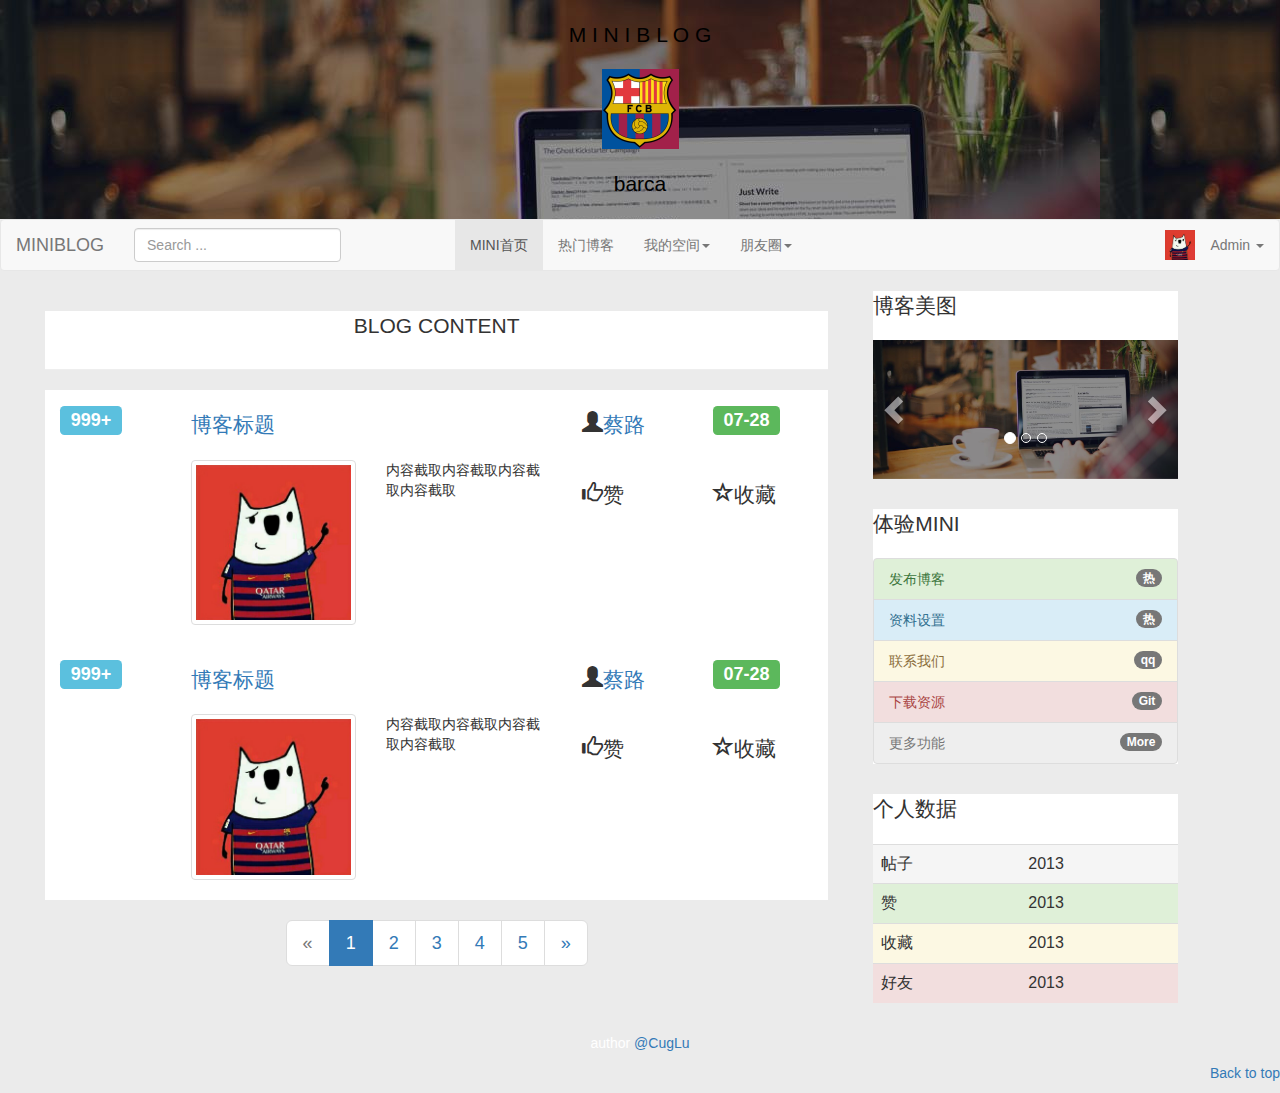
<file: WebRoot/index.html>
<!--
<%@ page language="java" import="java.util.*" pageEncoding="UTF-8"%>
<%
String path = request.getContextPath();
String basePath = request.getScheme()+"://"+request.getServerName()+":"+request.getServerPort()+path+"/";
%>
-->
<!DOCTYPE HTML PUBLIC "-//W3C//DTD HTML 4.01 Transitional//EN">
<html>
  <head>
    <!--
    <base href="<%=basePath%>">
    -->

    <meta charset="UTF-8">
    <link rel="icon" href="assets/img/favicon.ico">
    <title>miniblog-index</title>
  	<meta http-equiv="pragma" content="no-cache">
  	<meta http-equiv="cache-control" content="no-cache">
  	<meta http-equiv="expires" content="0">    
  	<meta http-equiv="keywords" content="keyword1,keyword2,keyword3">
  	<meta http-equiv="description" content="This is my page">
  	<!--
  	<link rel="stylesheet" type="text/css" href="styles.css">
  	-->
  	<meta http-equiv="X-UA-Compatible" content="IE=edge">
    <meta name="viewport" content="width=device-width, initial-scale=1">
    <link rel="stylesheet" href="assets/libs/bootstrap/css/bootstrap.min.css">
  	<link rel="stylesheet" href="assets/css/index.css">

  </head>
  
  <body>
    <div class="col-xs-12 header">
      <h3 class="lead">M I N I B L O G</h3>
      <a class="branding" href="https://github.com/CugLu"><img src="assets/img/basa.png" alt="miniblog"></a>
      <h3 class="lead">barca</h3>
    </div>

    <div class="col-xs-12 main-navigation">
      <nav class="navbar navbar-default" role="navigation"> 
        <div class="container-fluid"> 
          <div class="navbar-header"> 
            <button type="button" class="navbar-toggle" data-toggle="collapse" 
                  data-target="#example-navbar-collapse"> 
              <span class="sr-only">切换导航</span> 
              <span class="icon-bar"></span> 
              <span class="icon-bar"></span> 
              <span class="icon-bar"></span> 
            </button> 
            <a class="navbar-brand" href="#">MINIBLOG</a> 
          </div>

          <div> 
            <form class="navbar-form navbar-left" role="search"> 
              <div class="form-group"> 
                <input type="text" class="form-control" placeholder="Search ..."> 
              </div> 
              <!--<button type="submit" class="btn btn-default">提交</button> -->
            </form> 
          </div> 

          <div class="nav navbar-nav navbar-right"> 
            <li class="dropdown icon">
              <img src="assets/img/icon.png"/>
              <a href="#" class="dropdown-toggle" data-toggle="dropdown"> 
                  Admin
                  <b class="caret"></b> 
              </a> 
              <ul class="dropdown-menu"> 
				        <li><a href="#">个人资料</a></li>
				        <li><a href="#">我的空间</a></li>
                <li class="divider"></li> 
                <li><a href="#">登录</a></li>
				        <li><a href="#">注册</a></li> 
				        <li><a href="#">注销</a></li> 				
              </ul> 
            </li>
          </div> 

          <div class="collapse navbar-collapse" id="example-navbar-collapse"> 
            <ul class="nav navbar-nav"> 
              <li class="active"><a href="#">MINI首页</a></li> 
              <li><a href="#">热门博客</a></li> 
              <li class="dropdown"> 
                 <a href="#" class="dropdown-toggle" data-toggle="dropdown">我的空间<b class="caret"></b> 
                 </a> 
                <ul class="dropdown-menu"> 
                  <li><a href="#">我的帖子</a></li> 
                  <li class="divider"></li> 
                  <li><a href="#">我的收藏</a></li> 
                </ul> 
              </li> 
              <li class="dropdown"> 
                 <a href="#" class="dropdown-toggle" data-toggle="dropdown">朋友圈<b class="caret"></b> 
                 </a> 
      					<ul class="dropdown-menu"> 
      						<li><a href="#">我的好友</a></li> 
      						<li class="divider"></li> 
      						<li><a href="#">好友动态</a></li> 
      					</ul> 
              </li> 
            </ul> 
          </div> 

        </div> 
      </nav>
    </div>
	
	<div class="container-fluid">
	<div class="row-fluid">
		<div class="col-xs-12">
			<div class="row-fluid">
				<div class="col-xs-8 left">

					<div class="page-header">
						<h1 class="lead">BLOG CONTENT</h1>
					</div>

					<div class="content col-xs-12">
            <div class="row">
                <div class="col-xs-2"><h3><span class="label label-info">999+</span></h3></div>
                <div class="col-xs-6"><a href=""><h1 class="lead">博客标题</h1></a></div>
                <div class="col-xs-2"><h3 class="lead"><span class="glyphicon glyphicon-user"><a>蔡路</a></span></h3></div>
                <div class="col-xs-2"><h3><span class="label label-success">07-28</span></h3></div>
            </div>
            <div class="row">
                <div class="col-xs-2"></div>
                
                <div class="col-xs-3">
                  <a href="#" class="thumbnail">
                    <img src="assets/img/icon.png">
                  </a>
                </div>
                <div class="col-xs-3"><p>内容截取内容截取内容截取内容截取</p></div>
                <div class="col-xs-2"><h3 class="lead"><span class="glyphicon glyphicon-thumbs-up"></span>赞</h3></div>
                <div class="col-xs-2"><h3 class="lead"><span class="glyphicon glyphicon-star-empty"></span>收藏</h3></div>
            </div>
					</div>

          <div class="content col-xs-12">
            <div class="row">
                <div class="col-xs-2"><h3><span class="label label-info">999+</span></h3></div>
                <div class="col-xs-6"><a href=""><h1 class="lead">博客标题</h1></a></div>
                <div class="col-xs-2"><h3 class="lead"><span class="glyphicon glyphicon-user"><a>蔡路</a></span></h3></div>
                <div class="col-xs-2"><h3><span class="label label-success">07-28</span></h3></div>
            </div>
            <div class="row">
                <div class="col-xs-2"></div>
                
                <div class="col-xs-3">
                  <a href="#" class="thumbnail">
                    <img src="assets/img/icon.png">
                  </a>
                </div>
                <div class="col-xs-3"><p>内容截取内容截取内容截取内容截取</p></div>
                <div class="col-xs-2"><h3 class="lead"><span class="glyphicon glyphicon-thumbs-up"></span>赞</h3></div>
                <div class="col-xs-2"><h3 class="lead"><span class="glyphicon glyphicon-star-empty"></span>收藏</h3></div>
            </div>
          </div>

					<div class="page">
						<nav>
						  <ul class="pagination pagination-lg">
							<li class="disabled"><a href="#">&laquo;</a></li>
							<li class="active"><a href="#">1 <span class="sr-only">(current)</span></a></li>
							<li><a href="#">2</a></li>
							<li><a href="#">3</a></li>
							<li><a href="#">4</a></li>
							<li><a href="#">5</a></li>
							<li><a href="#">&raquo;</a>
						  </ul>
						</nav>
					</div>
					
				</div>
				<div class="col-xs-3">
					<div class="row right-1">
					<p class="lead">博客美图</p>
						<div id="carousel-example-generic" class="carousel slide" data-ride="carousel">
							<ol class="carousel-indicators">
							  <li data-target="#carousel-example-generic" data-slide-to="0" class="active"></li>
							  <li data-target="#carousel-example-generic" data-slide-to="1"></li>
							  <li data-target="#carousel-example-generic" data-slide-to="2"></li>
							</ol>
							<div class="carousel-inner" role="listbox">
							  <div class="item active">
								<img src="assets/img/lun.jpg" alt="First slide">
								
							  </div>
							  <div class="item">
								<img src="assets/img/lun.jpg" alt="Second slide">
								
							  </div>
							  <div class="item">
								<img src="assets/img/lun.jpg" alt="Third slide">
								
							  </div>
							</div>
							<a class="left carousel-control" href="#carousel-example-generic" role="button" data-slide="prev">
							  <span class="glyphicon glyphicon-chevron-left"></span>
							  <span class="sr-only">Previous</span>
							</a>
							<a class="right carousel-control" href="#carousel-example-generic" role="button" data-slide="next">
							  <span class="glyphicon glyphicon-chevron-right"></span>
							  <span class="sr-only">Next</span>
							</a>
						</div>
					</div>
					<div class="row right-2">
						<p class="lead">体验MINI</p>
						<div class="list-group">
						  <a href="#" class="list-group-item list-group-item-success">发布博客<span class="badge">热</span></a>
						  <a href="#" class="list-group-item list-group-item-info">资料设置<span class="badge">热</span></a>
						  <a href="#" class="list-group-item list-group-item-warning">联系我们<span class="badge">qq</span></a>
						  <a href="#" class="list-group-item list-group-item-danger">下载资源<span class="badge">Git</span></a>
						  <a href="#" class="list-group-item disabled">更多功能<span class="badge">More</span></a>
						</div>
					</div>
					<div class="row right-3 table-responsive">
						<p class="lead">个人数据</p>
						<table class="table"> 
							<tbody> 
								<tr class="active"> 
									<td>帖子</td> 
									<td>2013</td> 
								</tr>	
								<tr class="success"> 
									<td>赞</td> 
									<td>2013</td> 
								</tr>	
								<tr class="warning"> 
									<td>收藏</td> 
									<td>2013</td> 
								</tr>	
								<tr class="danger"> 
									<td>好友</td> 
									<td>2013</td> 
								</tr>
							</tbody> 
						</table>
					</div>
				</div>
			</div>
		</div>
	</div>
	</div>
	<div class="foot">
		<div>
			<p>author <a href="https://github.com/CugLu">@CugLu</a></p>
			<p class="pull-right"><a href="#">Back to top</a></p>
		</div>
	</div>
	
    <script src="assets/libs/jquery/dist/jquery.min.js"></script>
  	<script src="assets/libs/bootstrap/js/bootstrap.min.js"></script>
  </body>
</html>
</file>
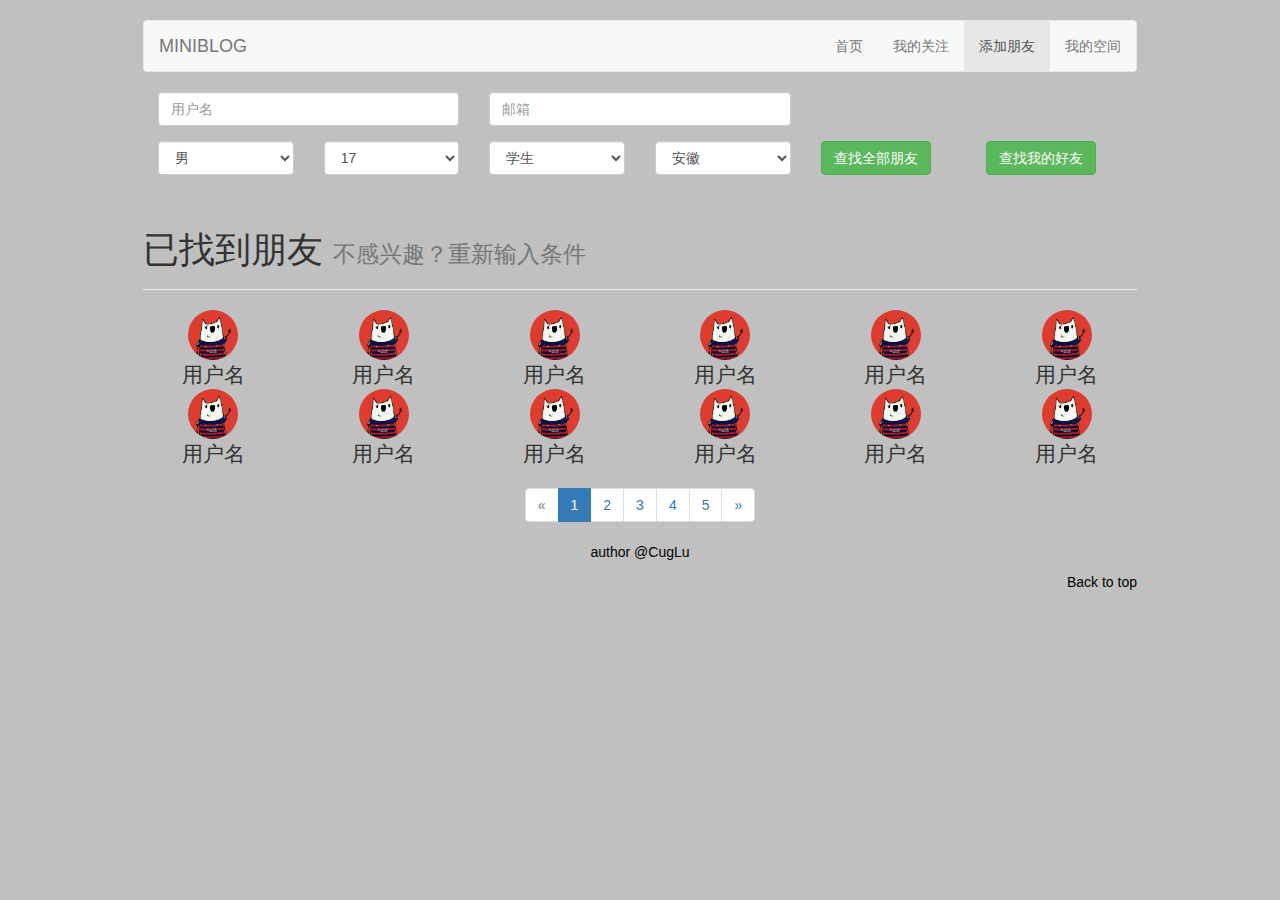
<file: WebRoot/find.html>
<!--
<%@ page language="java" import="java.util.*" pageEncoding="UTF-8"%>
<%
String path = request.getContextPath();
String basePath = request.getScheme()+"://"+request.getServerName()+":"+request.getServerPort()+path+"/";
%>
-->
<!DOCTYPE HTML PUBLIC "-//W3C//DTD HTML 4.01 Transitional//EN">
<html>
  <head>
    <!--
    <base href="<%=basePath%>">
    -->

    <meta charset="UTF-8">
    <link rel="icon" href="assets/img/favicon.ico">
    <title>miniblog-find</title>
  	<meta http-equiv="pragma" content="no-cache">
  	<meta http-equiv="cache-control" content="no-cache">
  	<meta http-equiv="expires" content="0">    
  	<meta http-equiv="keywords" content="keyword1,keyword2,keyword3">
  	<meta http-equiv="description" content="This is my page">
  	<!--
  	<link rel="stylesheet" type="text/css" href="styles.css">
  	-->
  	<meta http-equiv="X-UA-Compatible" content="IE=edge">
    <meta name="viewport" content="width=device-width, initial-scale=1">
    <link rel="stylesheet" href="assets/libs/bootstrap/css/bootstrap.min.css">
  	<link rel="stylesheet" href="assets/css/find.css">

  </head>
  
  <body>

    <div class="container">

      <div class="header">
        <nav class="navbar navbar-default">
            <div class="navbar-header">
              <button type="button" class="navbar-toggle collapsed" data-toggle="collapse" data-target=".navbar-collapse">
                <span class="sr-only">Toggle navigation</span>
                <span class="icon-bar"></span>
                <span class="icon-bar"></span>
                <span class="icon-bar"></span>
              </button>
              <a class="navbar-brand" href="#">MINIBLOG</a>
            </div>
            <div class="navbar-collapse collapse">
              <ul class="nav navbar-nav navbar-right">
                <li><a href="index.html">首页</a></li>
                <li><a href="friend.html">我的关注</a></li>
                <li class="active"><a href="#">添加朋友</a></li>
                <li><a href="myroom.html">我的空间</a></li>
              </ul>
            </div><!--/.nav-collapse -->
        </nav>
      </div>

      <div class="find">
        <form role="form" class="row">

          <div class="col-xs-12 form-group">
            <div class="col-xs-4">
             <input type="email" class="form-control" id="exampleInputEmail1" placeholder="用户名">
            </div>
            <div class="col-xs-4">
             <input type="password" class="form-control" id="exampleInputPassword1" placeholder="邮箱">
            </div>
          </div>

          <div class="col-xs-12 form-group">
            <div class="col-xs-2">
              <select class="form-control"> 
                  <option>男</option> 
                  <option>女</option> 
              </select> 
            </div>
            <div class="col-xs-2">
              <select class="form-control"> 
                  <option>17</option> 
                  <option>18</option> 
                  <option>19</option>
              </select> 
            </div>
            <div class="col-xs-2">
              <select class="form-control"> 
                  <option>学生</option> 
                  <option>老师</option> 
                  <option>主播</option>
              </select> 
            </div>
            <div class="col-xs-2">
              <select class="form-control"> 
                  <option>安徽</option> 
                  <option>北京</option>  
              </select> 
            </div>
            <div class="col-xs-2">
              <button type="submit" class="btn btn-success">查找全部朋友</button> 
            </div>
            <div class="col-xs-2">
              <button type="submit" class="btn btn-success">查找我的好友</button> 
            </div>
          </div>

        </form>
      </div>

      <div class="content">
        <div class="page-header">
          <h1>已找到朋友 <small>不感兴趣？重新输入条件</small></h1>
        </div>
        <div class="row content_in">
                <div class="col-xs-2">
                  <img class="img-circle" src="assets/img/icon.png"/>
                  <p class="lead">用户名</p>
                </div>
                <div class="col-xs-2">
                  <img class="img-circle" src="assets/img/icon.png"/>
                  <p class="lead">用户名</p>
                </div>
                <div class="col-xs-2">
                  <img class="img-circle" src="assets/img/icon.png"/>
                  <p class="lead">用户名</p>
                </div>
                <div class="col-xs-2">
                  <img class="img-circle" src="assets/img/icon.png"/>
                  <p class="lead">用户名</p>
                </div>
                <div class="col-xs-2">
                  <img class="img-circle" src="assets/img/icon.png"/>
                  <p class="lead">用户名</p>
                </div>
                <div class="col-xs-2">
                  <img class="img-circle" src="assets/img/icon.png"/>
                  <p class="lead">用户名</p>
                </div>
                <div class="col-xs-2">
                  <img class="img-circle" src="assets/img/icon.png"/>
                  <p class="lead">用户名</p>
                </div>
                <div class="col-xs-2">
                  <img class="img-circle" src="assets/img/icon.png"/>
                  <p class="lead">用户名</p>
                </div>
                <div class="col-xs-2">
                  <img class="img-circle" src="assets/img/icon.png"/>
                  <p class="lead">用户名</p>
                </div>
                <div class="col-xs-2">
                  <img class="img-circle" src="assets/img/icon.png"/>
                  <p class="lead">用户名</p>
                </div>
                <div class="col-xs-2">
                  <img class="img-circle" src="assets/img/icon.png"/>
                  <p class="lead">用户名</p>
                </div>
                <div class="col-xs-2">
                  <img class="img-circle" src="assets/img/icon.png"/>
                  <p class="lead">用户名</p>
                </div>
              </div>
      </div>

      <div class="pagediv">
        <div class="page">
              <nav>
                <ul class="pagination pagination">
                <li class="disabled"><a href="#">&laquo;</a></li>
                <li class="active"><a href="#">1 <span class="sr-only">(current)</span></a></li>
                <li><a href="#">2</a></li>
                <li><a href="#">3</a></li>
                <li><a href="#">4</a></li>
                <li><a href="#">5</a></li>
                <li><a href="#">&raquo;</a></li>
                </ul>
              </nav>
        </div>
      </div>

      <div class="foot">
         <div>
            <p>author <a href="https://github.com/CugLu">@CugLu</a></p>
            <p class="pull-right"><a href="#">Back to top</a></p>
        </div>
      </div>

    </div>

    <script src="assets/libs/jquery/dist/jquery.min.js"></script>
  	<script src="assets/libs/bootstrap/js/bootstrap.min.js"></script>
  </body>
</html>
</file>
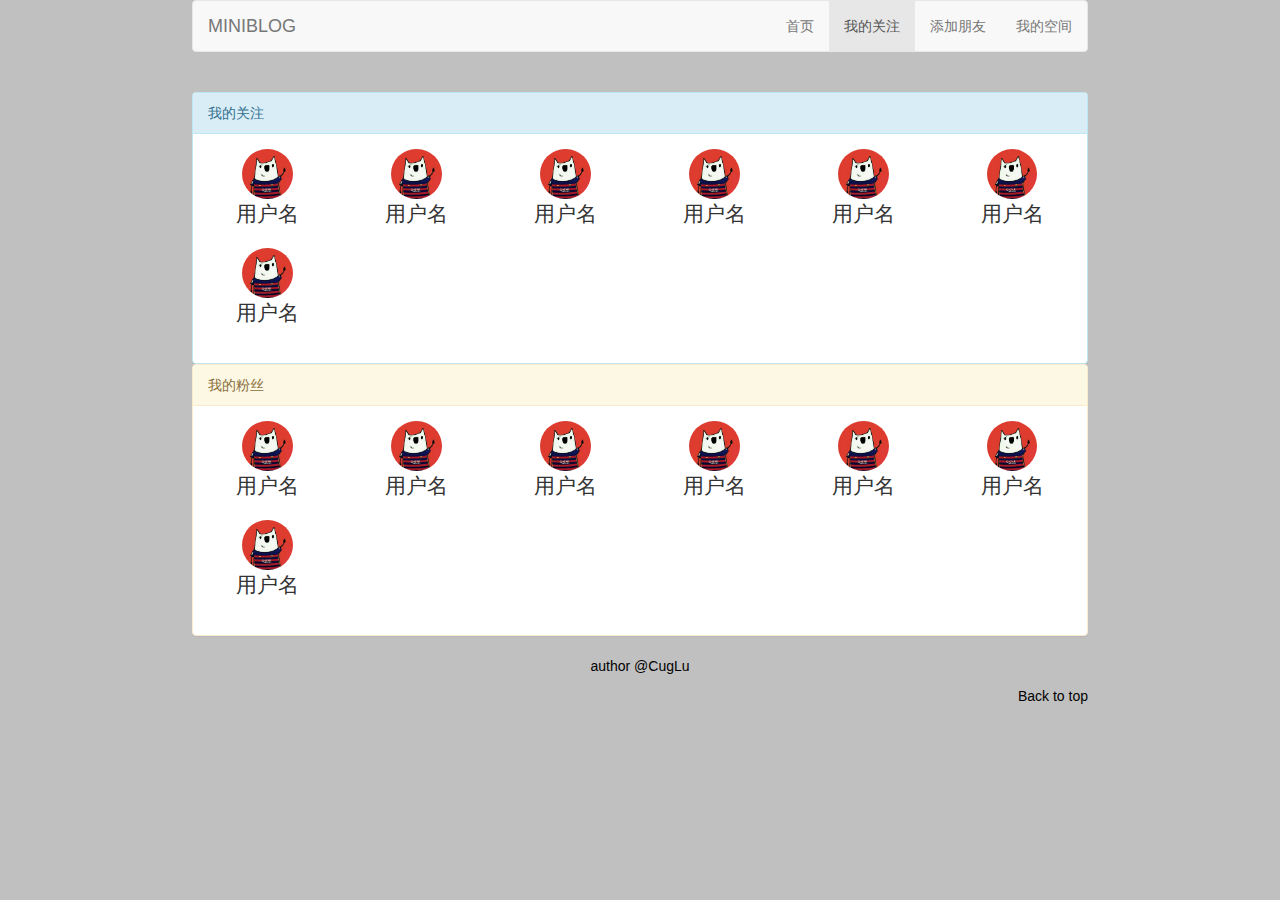
<file: WebRoot/friend.html>
﻿<!--
<%@ page language="java" import="java.util.*" pageEncoding="UTF-8"%>
<%
String path = request.getContextPath();
String basePath = request.getScheme()+"://"+request.getServerName()+":"+request.getServerPort()+path+"/";
%>
-->
<!DOCTYPE HTML PUBLIC "-//W3C//DTD HTML 4.01 Transitional//EN">
<html>
  <head>
    <!--
    <base href="<%=basePath%>">
    -->

    <meta charset="UTF-8">
    <link rel="icon" href="assets/img/favicon.ico">
    <title>miniblog-friend</title>
  	<meta http-equiv="pragma" content="no-cache">
  	<meta http-equiv="cache-control" content="no-cache">
  	<meta http-equiv="expires" content="0">    
  	<meta http-equiv="keywords" content="keyword1,keyword2,keyword3">
  	<meta http-equiv="description" content="This is my page">
  	<!--
  	<link rel="stylesheet" type="text/css" href="styles.css">
  	-->
  	<meta http-equiv="X-UA-Compatible" content="IE=edge">
    <meta name="viewport" content="width=device-width, initial-scale=1">
    <link rel="stylesheet" href="assets/libs/bootstrap/css/bootstrap.min.css">
  	<link rel="stylesheet" href="assets/css/friend.css">

  </head>
  
  <body>

    <div class="container">

      <div class="header">
        <nav class="navbar navbar-default">
            <div class="navbar-header">
              <button type="button" class="navbar-toggle collapsed" data-toggle="collapse" data-target=".navbar-collapse">
                <span class="sr-only">Toggle navigation</span>
                <span class="icon-bar"></span>
                <span class="icon-bar"></span>
                <span class="icon-bar"></span>
              </button>
              <a class="navbar-brand" href="#">MINIBLOG</a>
            </div>
            <div class="navbar-collapse collapse">
              <ul class="nav navbar-nav navbar-right">
                <li><a href="index.html">首页</a></li>
                <li class="active"><a href="#about">我的关注</a></li>
                <li><a href="find.html">添加朋友</a></li>
                <li><a href="myroom.html">我的空间</a></li>
              </ul>
            </div><!--/.nav-collapse -->
        </nav>
      </div>

      <div class="mycons">
        <div class="panel panel-info">
          <div class="panel-heading">我的关注</div>
            <div class="panel-body">

              <div class="row">
                <div class="col-xs-2">
                  <img class="img-circle" src="assets/img/icon.png"/>
                  <p class="lead">用户名</p>
                </div>
                <div class="col-xs-2">
                  <img class="img-circle" src="assets/img/icon.png"/>
                  <p class="lead">用户名</p>
                </div>
                <div class="col-xs-2">
                  <img class="img-circle" src="assets/img/icon.png"/>
                  <p class="lead">用户名</p>
                </div>
                <div class="col-xs-2">
                  <img class="img-circle" src="assets/img/icon.png"/>
                  <p class="lead">用户名</p>
                </div>
                <div class="col-xs-2">
                  <img class="img-circle" src="assets/img/icon.png"/>
                  <p class="lead">用户名</p>
                </div>
                <div class="col-xs-2">
                  <img class="img-circle" src="assets/img/icon.png"/>
                  <p class="lead">用户名</p>
                </div>
                <div class="col-xs-2">
                  <img class="img-circle" src="assets/img/icon.png"/>
                  <p class="lead">用户名</p>
                </div>
              </div>

            </div>
          </div>
      </div>

      <div class="myfans">
        <div class="panel panel-warning">
          <div class="panel-heading">我的粉丝</div>
            <div class="panel-body">

              <div class="row">
                <div class="col-xs-2">
                  <img class="img-circle" src="assets/img/icon.png"/>
                  <p class="lead">用户名</p>
                </div>
                <div class="col-xs-2">
                  <img class="img-circle" src="assets/img/icon.png"/>
                  <p class="lead">用户名</p>
                </div>
                <div class="col-xs-2">
                  <img class="img-circle" src="assets/img/icon.png"/>
                  <p class="lead">用户名</p>
                </div>
                <div class="col-xs-2">
                  <img class="img-circle" src="assets/img/icon.png"/>
                  <p class="lead">用户名</p>
                </div>
                <div class="col-xs-2">
                  <img class="img-circle" src="assets/img/icon.png"/>
                  <p class="lead">用户名</p>
                </div>
                <div class="col-xs-2">
                  <img class="img-circle" src="assets/img/icon.png"/>
                  <p class="lead">用户名</p>
                </div>
                <div class="col-xs-2">
                  <img class="img-circle" src="assets/img/icon.png"/>
                  <p class="lead">用户名</p>
                </div>

              </div>
            </div>
          </div>
      </div>

      <div class="foot">
        <div>
          <p>author <a href="https://github.com/CugLu">@CugLu</a></p>
          <p class="pull-right"><a href="#">Back to top</a></p>
        </div>
      </div>

    </div>

    <script src="assets/libs/jquery/dist/jquery.min.js"></script>
  	<script src="assets/libs/bootstrap/js/bootstrap.min.js"></script>
  </body>
</html>
</file>
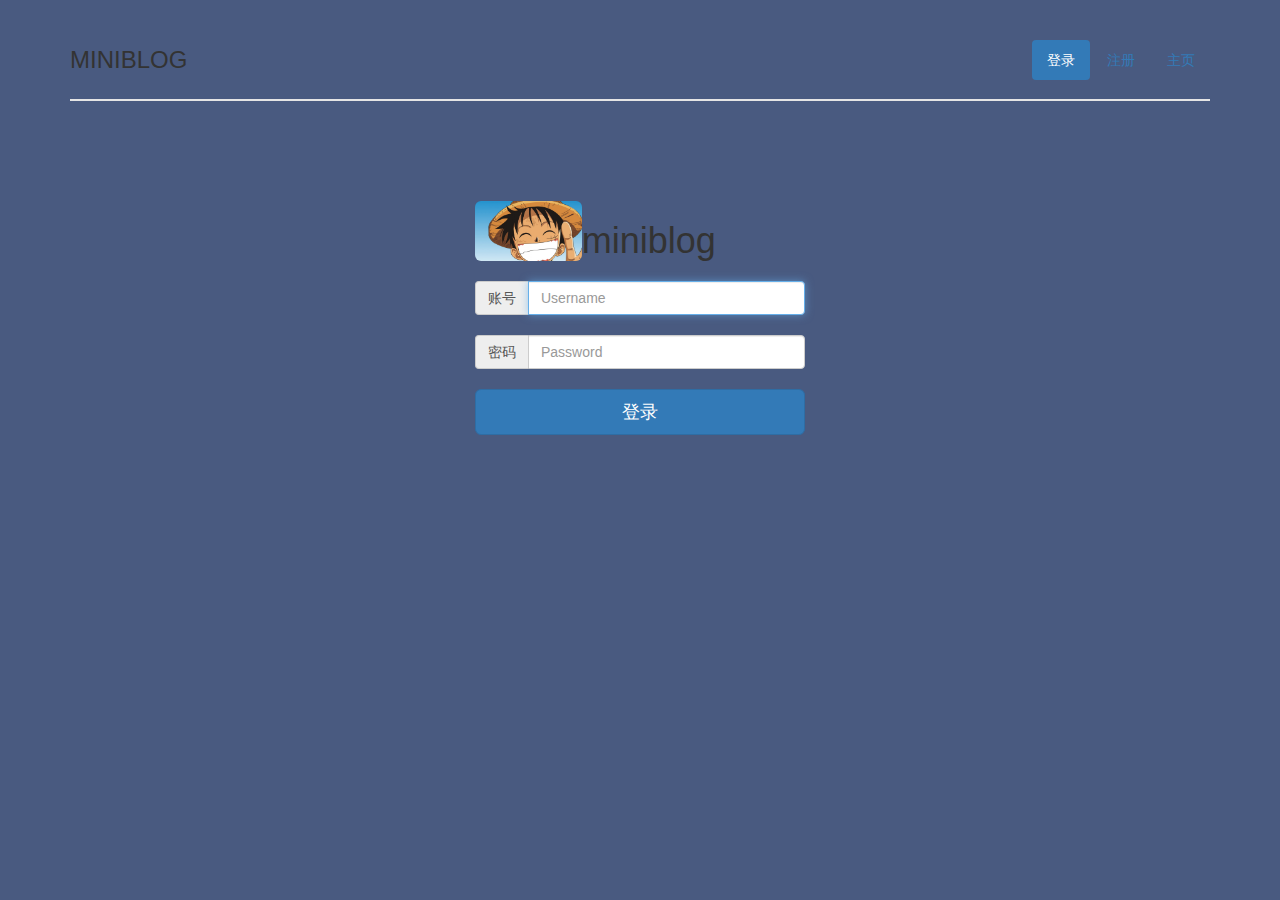
<file: WebRoot/login.html>
<!--
<%@ page language="java" import="java.util.*" pageEncoding="UTF-8"%>
<%
String path = request.getContextPath();
String basePath = request.getScheme()+"://"+request.getServerName()+":"+request.getServerPort()+path+"/";
%>
-->
<!DOCTYPE HTML PUBLIC "-//W3C//DTD HTML 4.01 Transitional//EN">
<html>
  <head>
    <!--
    <base href="<%=basePath%>">
    -->

    <meta charset="UTF-8">
    <link rel="icon" href="assets/img/favicon.ico">
    <title>miniblog-login</title>
  	<meta http-equiv="pragma" content="no-cache">
  	<meta http-equiv="cache-control" content="no-cache">
  	<meta http-equiv="expires" content="0">    
  	<meta http-equiv="keywords" content="keyword1,keyword2,keyword3">
  	<meta http-equiv="description" content="This is my page">
  	<!--
  	<link rel="stylesheet" type="text/css" href="styles.css">
  	-->
  	<meta http-equiv="X-UA-Compatible" content="IE=edge">
    <meta name="viewport" content="width=device-width, initial-scale=1">
    <link rel="stylesheet" href="assets/libs/bootstrap/css/bootstrap.min.css">
  	<link rel="stylesheet" href="assets/css/login.css">
  </head>
  
  <body>

    <div class="container">

      <div class="header">
        <ul class="nav nav-pills pull-right" role="tablist">
          <li role="presentation" class="active"><a href="#">登录</a></li>
          <li role="presentation"><a href="#">注册</a></li>
          <li role="presentation"><a href="#">主页</a></li>
        </ul>
        <h3>MINIBLOG</h3>
      </div>

      <form class="form-signin" role="form" action="">

        <img src="assets/img/login_header.jpg" class="img-responsive img-rounded">
        <h1 class="form-signin-heading">miniblog</h1>

        <div class="input-group">
          <span class="input-group-addon">账号</span>
          <input type="text" class="form-control" placeholder="Username" required autofocus>
        </div>

        <div class="input-group">
          <span class="input-group-addon">密码</span>
          <input type="password" class="form-control" placeholder="Password" required>
        </div>

        <button class="btn btn-lg btn-primary btn-block" type="submit">登录</button>
      </form>

    </div> <!-- /container -->

    <script src="assets/libs/jquery/dist/jquery.min.js"></script>
  	<script src="assets/libs/bootstrap/js/bootstrap.min.js"></script>
  </body>
</html>
</file>
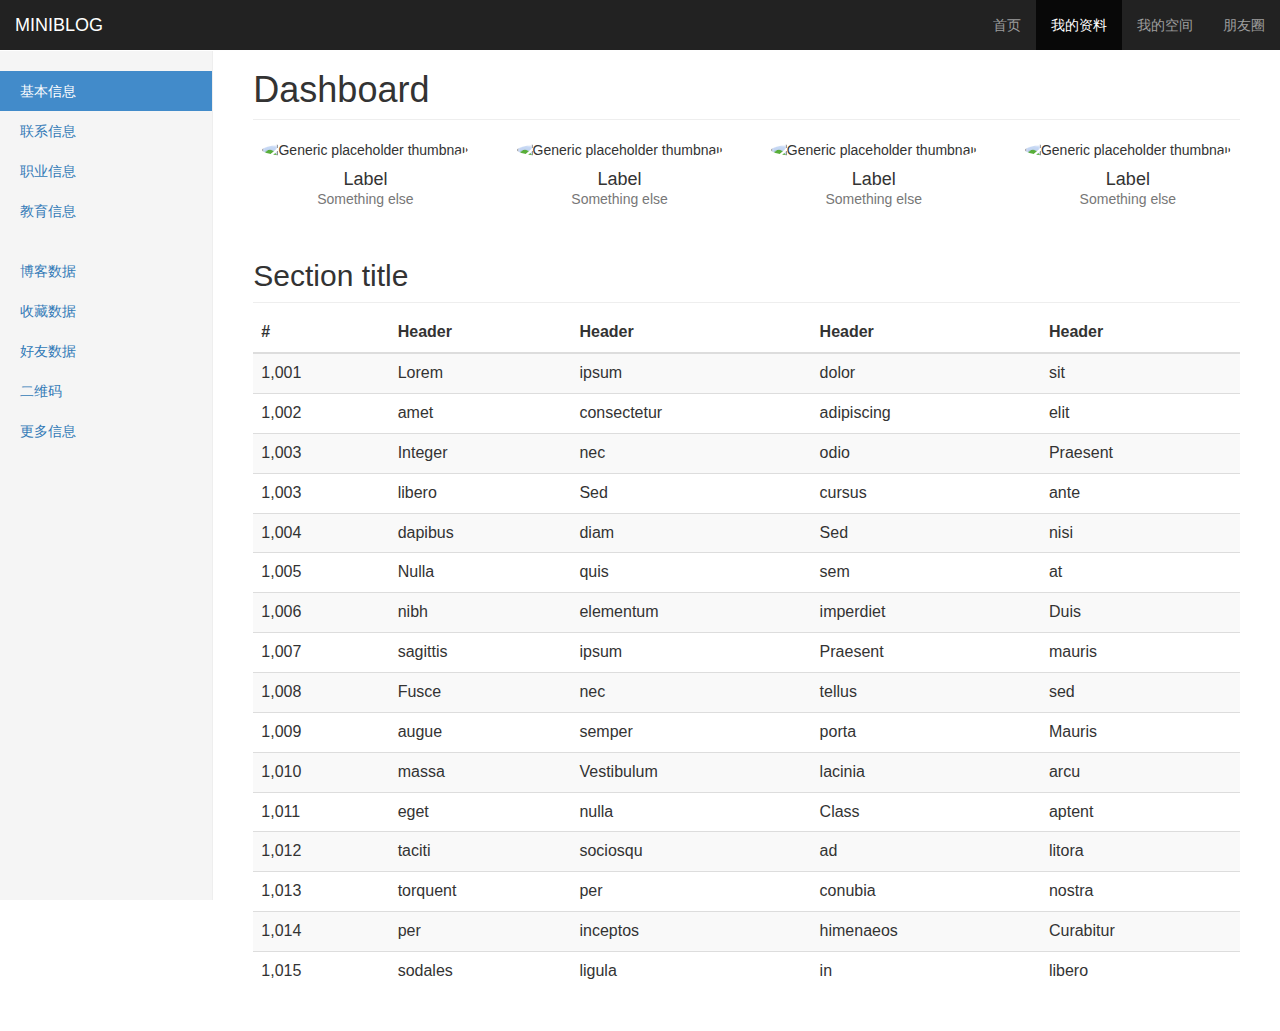
<file: WebRoot/myinfo.html>
<!--
<%@ page language="java" import="java.util.*" pageEncoding="UTF-8"%>
<%
String path = request.getContextPath();
String basePath = request.getScheme()+"://"+request.getServerName()+":"+request.getServerPort()+path+"/";
%>
-->
<!DOCTYPE HTML PUBLIC "-//W3C//DTD HTML 4.01 Transitional//EN">
<html>
  <head>
    <!--
    <base href="<%=basePath%>">
    -->

    <meta charset="UTF-8">
    <link rel="icon" href="assets/img/favicon.ico">
    <title>miniblog-myinfo</title>
  	<meta http-equiv="pragma" content="no-cache">
  	<meta http-equiv="cache-control" content="no-cache">
  	<meta http-equiv="expires" content="0">    
  	<meta http-equiv="keywords" content="keyword1,keyword2,keyword3">
  	<meta http-equiv="description" content="This is my page">
  	<!--
  	<link rel="stylesheet" type="text/css" href="styles.css">
  	-->
  	<meta http-equiv="X-UA-Compatible" content="IE=edge">
    <meta name="viewport" content="width=device-width, initial-scale=1">
    <link rel="stylesheet" href="assets/libs/bootstrap/css/bootstrap.min.css">
  	<link rel="stylesheet" href="assets/css/myinfo.css">

  </head>
  
  <body>

  	<nav class="navbar navbar-inverse navbar-fixed-top" role="navigation">
      <div class="container-fluid">
        <div class="navbar-header">
          <button type="button" class="navbar-toggle collapsed" data-toggle="collapse" data-target="#navbar" aria-expanded="false" aria-controls="navbar">
            <span class="sr-only">Toggle navigation</span>
            <span class="icon-bar"></span>
            <span class="icon-bar"></span>
            <span class="icon-bar"></span>
          </button>
          <a class="navbar-brand" href="#">MINIBLOG</a>
        </div>
        <div id="navbar" class="navbar-collapse collapse">
          <ul class="nav navbar-nav navbar-right">
            <li><a href="#">首页</a></li>
            <li class="active"><a href="#">我的资料</a></li>
            <li><a href="#">我的空间</a></li>
            <li><a href="#">朋友圈</a></li>
          </ul>
        </div>
      </div>
    </nav>

    <div class="container-fluid">
      <div class="row">
        <div class="col-sm-3 col-md-2 sidebar">
          <ul class="nav nav-sidebar">
            <li class="active"><a href="#">基本信息</a></li>
            <li><a href="#">联系信息</a></li>
            <li><a href="#">职业信息</a></li>
            <li><a href="#">教育信息</a></li>
          </ul>
          <ul class="nav nav-sidebar">
            <li><a href="">博客数据</a></li>
            <li><a href="">收藏数据</a></li>
            <li><a href="">好友数据</a></li>
            <li><a href="">二维码</a></li>
            <li><a href="">更多信息</a></li>
          </ul>
        </div>
        <div class="col-sm-9 col-sm-offset-3 col-md-10 col-md-offset-2 main">
          <h1 class="page-header">Dashboard</h1>

          <div class="row placeholders">
            <div class="col-xs-6 col-sm-3 placeholder">
              <img data-src="holder.js/200x200/auto/sky" class="img-responsive" alt="Generic placeholder thumbnail">
              <h4>Label</h4>
              <span class="text-muted">Something else</span>
            </div>
            <div class="col-xs-6 col-sm-3 placeholder">
              <img data-src="holder.js/200x200/auto/vine" class="img-responsive" alt="Generic placeholder thumbnail">
              <h4>Label</h4>
              <span class="text-muted">Something else</span>
            </div>
            <div class="col-xs-6 col-sm-3 placeholder">
              <img data-src="holder.js/200x200/auto/sky" class="img-responsive" alt="Generic placeholder thumbnail">
              <h4>Label</h4>
              <span class="text-muted">Something else</span>
            </div>
            <div class="col-xs-6 col-sm-3 placeholder">
              <img data-src="holder.js/200x200/auto/vine" class="img-responsive" alt="Generic placeholder thumbnail">
              <h4>Label</h4>
              <span class="text-muted">Something else</span>
            </div>
          </div>

          <h2 class="sub-header">Section title</h2>
          <div class="table-responsive">
            <table class="table table-striped">
              <thead>
                <tr>
                  <th>#</th>
                  <th>Header</th>
                  <th>Header</th>
                  <th>Header</th>
                  <th>Header</th>
                </tr>
              </thead>
              <tbody>
                <tr>
                  <td>1,001</td>
                  <td>Lorem</td>
                  <td>ipsum</td>
                  <td>dolor</td>
                  <td>sit</td>
                </tr>
                <tr>
                  <td>1,002</td>
                  <td>amet</td>
                  <td>consectetur</td>
                  <td>adipiscing</td>
                  <td>elit</td>
                </tr>
                <tr>
                  <td>1,003</td>
                  <td>Integer</td>
                  <td>nec</td>
                  <td>odio</td>
                  <td>Praesent</td>
                </tr>
                <tr>
                  <td>1,003</td>
                  <td>libero</td>
                  <td>Sed</td>
                  <td>cursus</td>
                  <td>ante</td>
                </tr>
                <tr>
                  <td>1,004</td>
                  <td>dapibus</td>
                  <td>diam</td>
                  <td>Sed</td>
                  <td>nisi</td>
                </tr>
                <tr>
                  <td>1,005</td>
                  <td>Nulla</td>
                  <td>quis</td>
                  <td>sem</td>
                  <td>at</td>
                </tr>
                <tr>
                  <td>1,006</td>
                  <td>nibh</td>
                  <td>elementum</td>
                  <td>imperdiet</td>
                  <td>Duis</td>
                </tr>
                <tr>
                  <td>1,007</td>
                  <td>sagittis</td>
                  <td>ipsum</td>
                  <td>Praesent</td>
                  <td>mauris</td>
                </tr>
                <tr>
                  <td>1,008</td>
                  <td>Fusce</td>
                  <td>nec</td>
                  <td>tellus</td>
                  <td>sed</td>
                </tr>
                <tr>
                  <td>1,009</td>
                  <td>augue</td>
                  <td>semper</td>
                  <td>porta</td>
                  <td>Mauris</td>
                </tr>
                <tr>
                  <td>1,010</td>
                  <td>massa</td>
                  <td>Vestibulum</td>
                  <td>lacinia</td>
                  <td>arcu</td>
                </tr>
                <tr>
                  <td>1,011</td>
                  <td>eget</td>
                  <td>nulla</td>
                  <td>Class</td>
                  <td>aptent</td>
                </tr>
                <tr>
                  <td>1,012</td>
                  <td>taciti</td>
                  <td>sociosqu</td>
                  <td>ad</td>
                  <td>litora</td>
                </tr>
                <tr>
                  <td>1,013</td>
                  <td>torquent</td>
                  <td>per</td>
                  <td>conubia</td>
                  <td>nostra</td>
                </tr>
                <tr>
                  <td>1,014</td>
                  <td>per</td>
                  <td>inceptos</td>
                  <td>himenaeos</td>
                  <td>Curabitur</td>
                </tr>
                <tr>
                  <td>1,015</td>
                  <td>sodales</td>
                  <td>ligula</td>
                  <td>in</td>
                  <td>libero</td>
                </tr>
              </tbody>
            </table>
          </div>
        </div>
      </div>
    </div>

    <script src="assets/libs/jquery/dist/jquery.min.js"></script>
  	<script src="assets/libs/bootstrap/js/bootstrap.min.js"></script>
  </body>
</html>
</file>
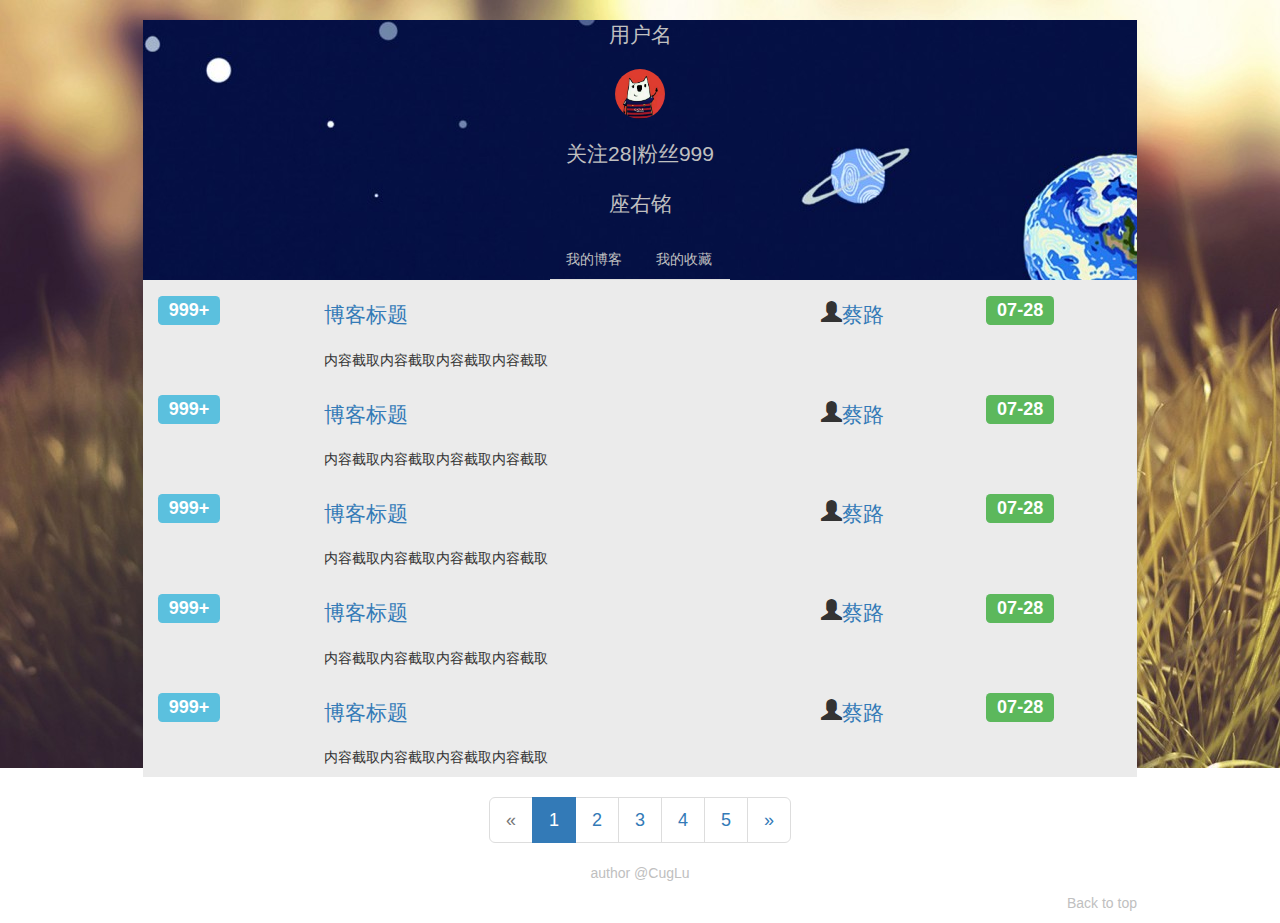
<file: WebRoot/myroom.html>
<!--
<%@ page language="java" import="java.util.*" pageEncoding="UTF-8"%>
<%
String path = request.getContextPath();
String basePath = request.getScheme()+"://"+request.getServerName()+":"+request.getServerPort()+path+"/";
%>
-->
<!DOCTYPE HTML PUBLIC "-//W3C//DTD HTML 4.01 Transitional//EN">
<html>
  <head>
    <!--
    <base href="<%=basePath%>">
    -->

    <meta charset="UTF-8">
    <link rel="icon" href="assets/img/favicon.ico">
    <title>miniblog-myroom</title>
  	<meta http-equiv="pragma" content="no-cache">
  	<meta http-equiv="cache-control" content="no-cache">
  	<meta http-equiv="expires" content="0">    
  	<meta http-equiv="keywords" content="keyword1,keyword2,keyword3">
  	<meta http-equiv="description" content="This is my page">
  	<!--
  	<link rel="stylesheet" type="text/css" href="styles.css">
  	-->
  	<meta http-equiv="X-UA-Compatible" content="IE=edge">
    <meta name="viewport" content="width=device-width, initial-scale=1">
    <link rel="stylesheet" href="assets/libs/bootstrap/css/bootstrap.min.css">
  	<link rel="stylesheet" href="assets/css/myroom.css">

  </head>
  
  <body>

    <div class="container">
      <div class="header">
        <div><h3 class="lead">用户名</h3></div>
        <div><img class="img-circle" src="assets/img/icon.png"/></div>
        <div><h3 class="lead">关注28|粉丝999</h3></div>
        <div><h3 class="lead">座右铭</h3></div>
        <div class="mynav">
          <ul class="nav nav-tabs row-fluid" role="tablist">
            <li class="col-xs-6" role="presentation"><a href="#">我的博客</a></li>
            <li class="col-xs-6" role="presentation"><a href="#">我的收藏</a></li>
          </ul>
        </div>
      </div>

      <div class="content col-xs-12">
            <div class="row">
                <div class="col-xs-2"><h3><span class="label label-info">999+</span></h3></div>
                <div class="col-xs-6"><a href=""><h1 class="lead">博客标题</h1></a></div>
                <div class="col-xs-2"><h3 class="lead"><span class="glyphicon glyphicon-user"><a>蔡路</a></span></h3></div>
                <div class="col-xs-2"><h3><span class="label label-success">07-28</span></h3></div>
            </div>
            <div class="row">
                <div class="col-xs-2"></div>
                <div class="col-xs-6"><p>内容截取内容截取内容截取内容截取</p></div>
            </div>
      </div>
      <div class="content col-xs-12">
            <div class="row">
                <div class="col-xs-2"><h3><span class="label label-info">999+</span></h3></div>
                <div class="col-xs-6"><a href=""><h1 class="lead">博客标题</h1></a></div>
                <div class="col-xs-2"><h3 class="lead"><span class="glyphicon glyphicon-user"><a>蔡路</a></span></h3></div>
                <div class="col-xs-2"><h3><span class="label label-success">07-28</span></h3></div>
            </div>
            <div class="row">
                <div class="col-xs-2"></div>
                <div class="col-xs-6"><p>内容截取内容截取内容截取内容截取</p></div>
            </div>
      </div>
      <div class="content col-xs-12">
            <div class="row">
                <div class="col-xs-2"><h3><span class="label label-info">999+</span></h3></div>
                <div class="col-xs-6"><a href=""><h1 class="lead">博客标题</h1></a></div>
                <div class="col-xs-2"><h3 class="lead"><span class="glyphicon glyphicon-user"><a>蔡路</a></span></h3></div>
                <div class="col-xs-2"><h3><span class="label label-success">07-28</span></h3></div>
            </div>
            <div class="row">
                <div class="col-xs-2"></div>
                <div class="col-xs-6"><p>内容截取内容截取内容截取内容截取</p></div>
            </div>
      </div>
      <div class="content col-xs-12">
            <div class="row">
                <div class="col-xs-2"><h3><span class="label label-info">999+</span></h3></div>
                <div class="col-xs-6"><a href=""><h1 class="lead">博客标题</h1></a></div>
                <div class="col-xs-2"><h3 class="lead"><span class="glyphicon glyphicon-user"><a>蔡路</a></span></h3></div>
                <div class="col-xs-2"><h3><span class="label label-success">07-28</span></h3></div>
            </div>
            <div class="row">
                <div class="col-xs-2"></div>
                <div class="col-xs-6"><p>内容截取内容截取内容截取内容截取</p></div>
            </div>
      </div>
	   <div class="content col-xs-12">
            <div class="row">
                <div class="col-xs-2"><h3><span class="label label-info">999+</span></h3></div>
                <div class="col-xs-6"><a href=""><h1 class="lead">博客标题</h1></a></div>
                <div class="col-xs-2"><h3 class="lead"><span class="glyphicon glyphicon-user"><a>蔡路</a></span></h3></div>
                <div class="col-xs-2"><h3><span class="label label-success">07-28</span></h3></div>
            </div>
            <div class="row">
                <div class="col-xs-2"></div>
                <div class="col-xs-6"><p>内容截取内容截取内容截取内容截取</p></div>
            </div>
      </div>

      <div class="page">
            <nav>
              <ul class="pagination pagination-lg">
              <li class="disabled"><a href="#">&laquo;</a></li>
              <li class="active"><a href="#">1 <span class="sr-only">(current)</span></a></li>
              <li><a href="#">2</a></li>
              <li><a href="#">3</a></li>
              <li><a href="#">4</a></li>
              <li><a href="#">5</a></li>
              <li><a href="#">&raquo;</a></li>
              </ul>
            </nav>
      </div>
	  
	  <div class="foot">
		<div>
			<p>author <a href="https://github.com/CugLu">@CugLu</a></p>
			<p class="pull-right"><a href="#">Back to top</a></p>
		</div>
	  </div>
	  
    </div>

    <script src="assets/libs/jquery/dist/jquery.min.js"></script>
  	<script src="assets/libs/bootstrap/js/bootstrap.min.js"></script>
  </body>
</html>
</file>
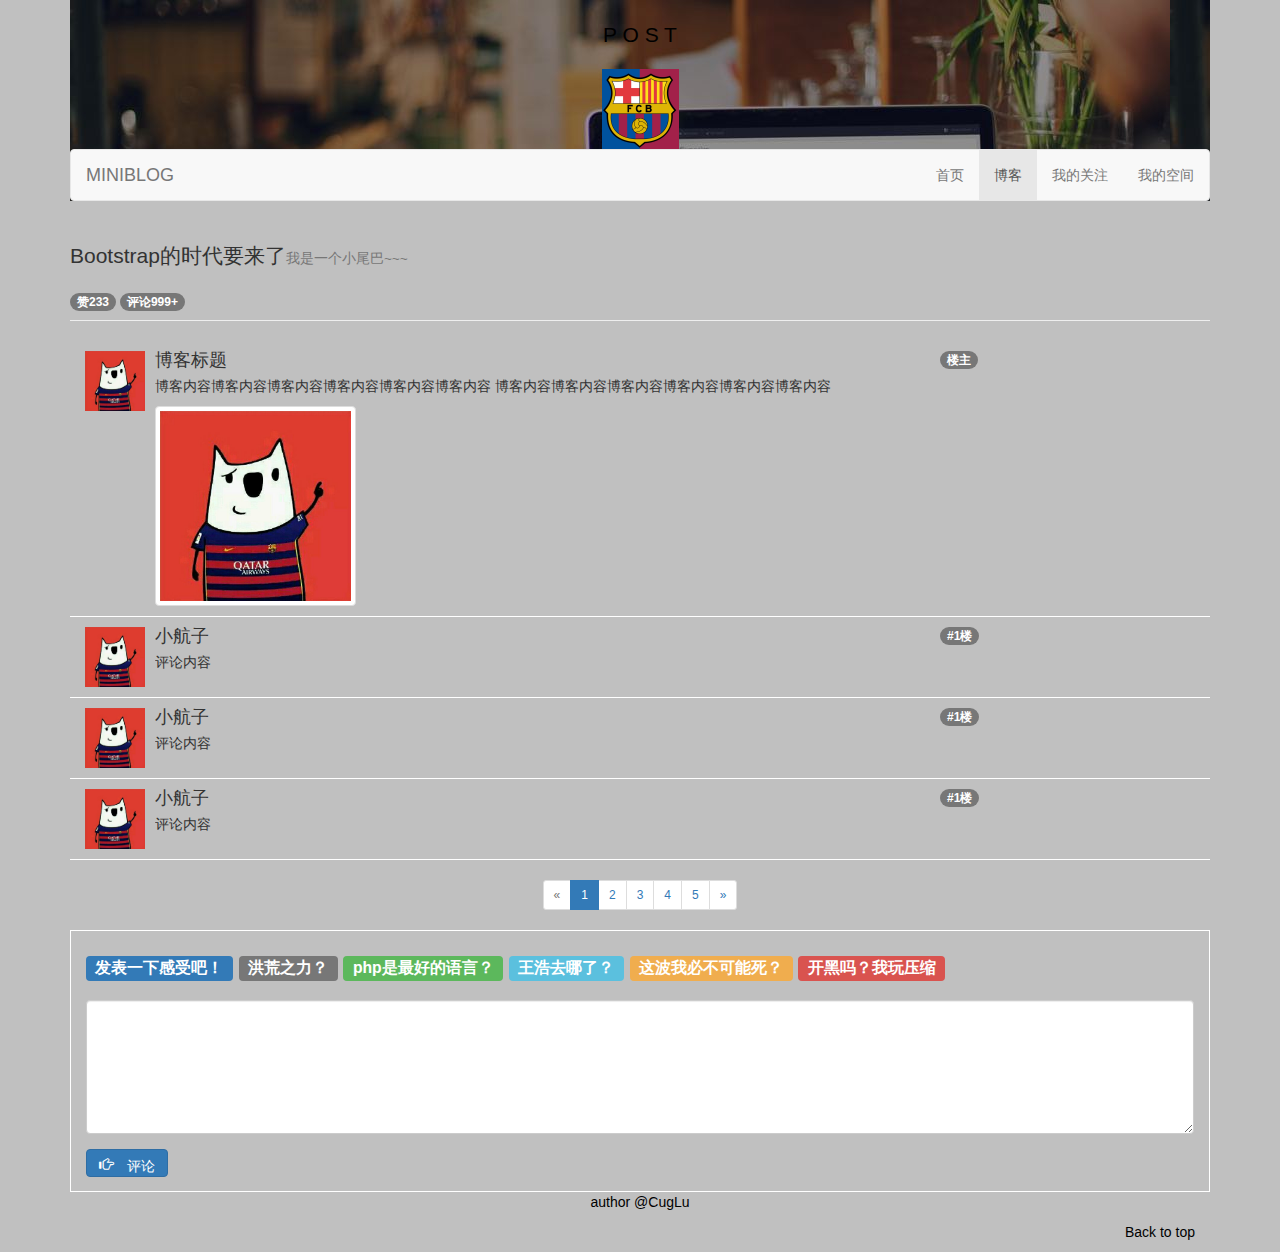
<file: WebRoot/post.html>
﻿<!--
<%@ page language="java" import="java.util.*" pageEncoding="UTF-8"%>
<%
String path = request.getContextPath();
String basePath = request.getScheme()+"://"+request.getServerName()+":"+request.getServerPort()+path+"/";
%>
-->
<!DOCTYPE HTML PUBLIC "-//W3C//DTD HTML 4.01 Transitional//EN">
<html>
  <head>
    <!--
    <base href="<%=basePath%>">
    -->

    <meta charset="UTF-8">
    <link rel="icon" href="assets/img/favicon.ico">
    <title>miniblog-post</title>
  	<meta http-equiv="pragma" content="no-cache">
  	<meta http-equiv="cache-control" content="no-cache">
  	<meta http-equiv="expires" content="0">    
  	<meta http-equiv="keywords" content="keyword1,keyword2,keyword3">
  	<meta http-equiv="description" content="This is my page">
  	<!--
  	<link rel="stylesheet" type="text/css" href="styles.css">
  	-->
  	<meta http-equiv="X-UA-Compatible" content="IE=edge">
    <meta name="viewport" content="width=device-width, initial-scale=1">
    <link rel="stylesheet" href="assets/libs/bootstrap/css/bootstrap.min.css">
  	<link rel="stylesheet" href="assets/css/post.css">

  </head>
  
  <body>

    <div class="container">
	
		<div class="header col-xs-12">
			<div class="row headerimg">
				<h3 class="lead">P O S T</h3>
				<a class="branding" href="https://github.com/CugLu"><img src="assets/img/basa.png" alt="miniblog" /></a>
			</div>
			<div class="row mynavbar">
				<nav class="navbar navbar-default">
					<div class="navbar-header">
					  <button type="button" class="navbar-toggle collapsed" data-toggle="collapse" data-target=".navbar-collapse">
						<span class="sr-only">Toggle navigation</span>
						<span class="icon-bar"></span>
						<span class="icon-bar"></span>
						<span class="icon-bar"></span>
					  </button>
					  <a class="navbar-brand" href="#">MINIBLOG</a>
					</div>
					<div class="navbar-collapse collapse">
					  <ul class="nav navbar-nav navbar-right">
						<li><a href="index.html">首页</a></li>
						<li class="active"><a href="#">博客</a></li>
						<li><a href="friend.html">我的关注</a></li>
						<li><a href="myroom.html">我的空间</a></li>
					  </ul>
					</div><!--/.nav-collapse -->
				</nav>
			</div>
		</div>
		
		<div class="content col-xs-12">
			<div class="row mainpostheader">
				<div class="page-header">
				  <h3 class="lead">Bootstrap的时代要来了<small>我是一个小尾巴~~~</small></h1>
				  <span class="badge">赞233</span>
				  <span class="badge">评论999+</span>
				</div>
			</div>
			<div class="comment">
				<div class="row commentrow">
					<div class="col-xs-9">
						<div class="media">
							<a class="media-left" href="#">
								<img src="assets/img/icon.png" />
							 </a>
							 <div class="media-body">
								<h4 class="media-heading">博客标题</h4>
								<p>博客内容博客内容博客内容博客内容博客内容博客内容
								博客内容博客内容博客内容博客内容博客内容博客内容
								</p>
								<img src="assets/img/icon.png" class="img-responsive img-thumbnail" />
							 </div>
						</div>
					</div>
					<div class="col-xs-3">
						<span class="badge">楼主</span>
					</div>
				</div>
				<div class="row commentrow">
					<div class="col-xs-9">
						<div class="media">
							<a class="media-left" href="#">
								<img src="assets/img/icon.png" />
							 </a>
							 <div class="media-body">
								<h4 class="media-heading">小航子</h4>
								<p>评论内容</p>
							 </div>
						</div>
					</div>
					<div class="col-xs-3">
						<span class="badge">#1楼</span>
					</div>
				</div>
				<div class="row commentrow">
					<div class="col-xs-9">
						<div class="media">
							<a class="media-left" href="#">
								<img src="assets/img/icon.png" />
							 </a>
							 <div class="media-body">
								<h4 class="media-heading">小航子</h4>
								<p>评论内容</p>
							 </div>
						</div>
					</div>
					<div class="col-xs-3">
						<span class="badge">#1楼</span>
					</div>
				</div>
				<div class="row commentrow">
					<div class="col-xs-9">
						<div class="media">
							<a class="media-left" href="#">
								<img src="assets/img/icon.png" />
							 </a>
							 <div class="media-body">
								<h4 class="media-heading">小航子</h4>
								<p>评论内容</p>
							 </div>
						</div>
					</div>
					<div class="col-xs-3">
						<span class="badge">#1楼</span>
					</div>
				</div>
			</div>
		</div>
		
		<div class="page col-xs-12">
			<nav>
				<ul class="pagination pagination-sm">
					<li class="disabled"><a href="#">&laquo;</a></li>
					<li class="active"><a href="#">1 <span class="sr-only">(current)</span></a></li>
					<li><a href="#">2</a></li>
					<li><a href="#">3</a></li>
					<li><a href="#">4</a></li>
					<li><a href="#">5</a></li>
					<li><a href="#">&raquo;</a></li>
				</ul>	
			</nav>
		</div>
					
		<div class="post col-xs-12">
			<form role="form">
			  <div class="form-group">
				<h3 class="lead">
				<span class="label label-primary">发表一下感受吧！</span>
				<span class="label label-default">洪荒之力？</span>
				<span class="label label-success">php是最好的语言？</span>
				<span class="label label-info">王浩去哪了？</span>
				<span class="label label-warning">这波我必不可能死？</span>
				<span class="label label-danger">开黑吗？我玩压缩</span>
				</h3>
				<textarea class="form-control" rows="6"></textarea>
			  </div>
			  <button type="submit" class="btn btn-primary"><span class="glyphicon glyphicon-hand-right"> 评论</span></button>
			</form>
		</div>
		
		<div class="foot col-xs-12">
			<div>
				<p>author <a href="https://github.com/CugLu">@CugLu</a></p>
				<p class="pull-right"><a href="#">Back to top</a></p>
			</div>
		</div>
		
	</div>

    <script src="assets/libs/jquery/dist/jquery.min.js"></script>
  	<script src="assets/libs/bootstrap/js/bootstrap.min.js"></script>
  </body>
</html>
</file>
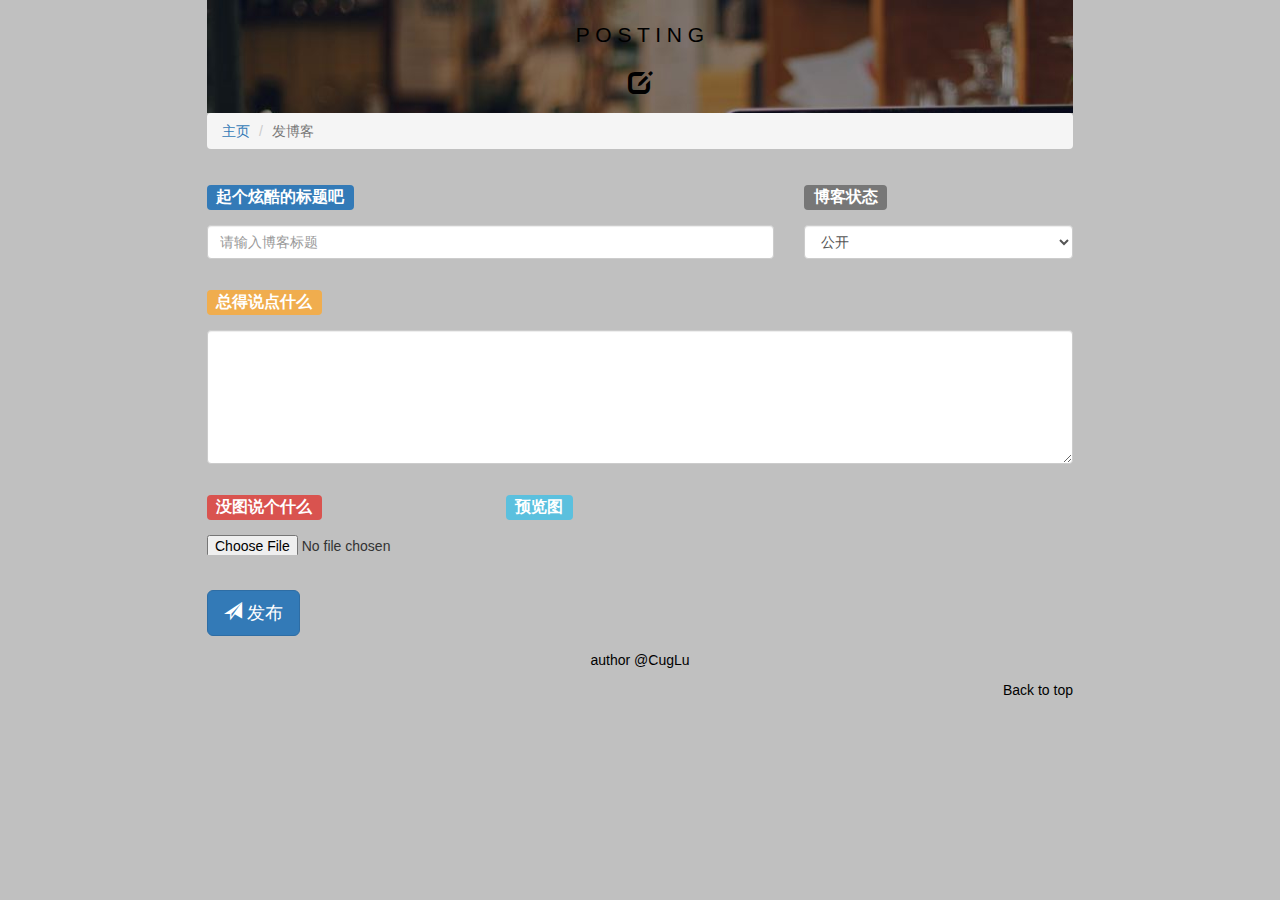
<file: WebRoot/posting.html>
﻿<!--
<%@ page language="java" import="java.util.*" pageEncoding="UTF-8"%>
<%
String path = request.getContextPath();
String basePath = request.getScheme()+"://"+request.getServerName()+":"+request.getServerPort()+path+"/";
%>
-->
<!DOCTYPE HTML PUBLIC "-//W3C//DTD HTML 4.01 Transitional//EN">
<html>
  <head>
    <!--
    <base href="<%=basePath%>">
    -->

    <meta charset="UTF-8">
    <link rel="icon" href="assets/img/favicon.ico">
    <title>miniblog-posting</title>
  	<meta http-equiv="pragma" content="no-cache">
  	<meta http-equiv="cache-control" content="no-cache">
  	<meta http-equiv="expires" content="0">    
  	<meta http-equiv="keywords" content="keyword1,keyword2,keyword3">
  	<meta http-equiv="description" content="This is my page">
  	<!--
  	<link rel="stylesheet" type="text/css" href="styles.css">
  	-->
  	<meta http-equiv="X-UA-Compatible" content="IE=edge">
    <meta name="viewport" content="width=device-width, initial-scale=1">
    <link rel="stylesheet" href="assets/libs/bootstrap/css/bootstrap.min.css">
  	<link rel="stylesheet" href="assets/css/posting.css">
						
  </head>
  
  <body>

    <div class="container">
	
		<div class="header col-xs-12">
			<div class="row headerimg">
				<h3 class="lead">P O S T I N G</h3>
				<h3><span class="glyphicon glyphicon-edit"></span><h3>
			</div>
			<div class="row mynavbar">
				<ol class="breadcrumb"> 
					<li><a href="#">主页</a></li> 
					<li class="active">发博客</li> 
				</ol> 
			</div>
		</div>
		
		<div class="post col-xs-12">
			<form class="postform">
			  <div class="form-group row">
				<div class="col-xs-8">
					<h3 class="lead"><span class="label label-primary">起个炫酷的标题吧</span></h3>
					<input type="text" class="form-control" placeholder="请输入博客标题">
				</div>
				<div class="col-xs-4">
					<h3 class="lead"><span class="label label-default">博客状态</span></h3>
					<select class="form-control"> 
						<option>公开</option> 
						<option>私有</option> 
					 </select>
				</div>
			  </div>
			  <div class="form-group row">
				<div class="col-xs-12">
					<h3 class="lead"><span class="label label-warning">总得说点什么</span></h3>
					<textarea class="form-control" rows="6"></textarea>
				</div>
			  </div>
			  <div class="form-group row">
				<div class="col-xs-4">
					<h3 class="lead"><span class="label label-danger">没图说个什么</span></h3>
					<input style="width: 200px; height: 20px;" type="file" name="pimage"/><br/>
				</div>
				<div class="col-xs-4">
					<h3 class="lead"><span class="label label-info">预览图</span></h3>
					<div id="preview">
						
					</div>
				</div>
			  </div>
			  <button type="submit" class="btn btn-primary btn-lg"><span class="glyphicon glyphicon-send"></span> 发布</button>
			</form>
		</div>
		
		<div class="foot col-xs-12">
			<div>
				<p>author <a href="https://github.com/CugLu">@CugLu</a></p>
				<p class="pull-right"><a href="#">Back to top</a></p>
			</div>
		</div>
		
	</div>

    <script src="assets/libs/jquery/dist/jquery.min.js"></script>
  	<script src="assets/libs/bootstrap/js/bootstrap.min.js"></script>
  </body>
</html>
</file>
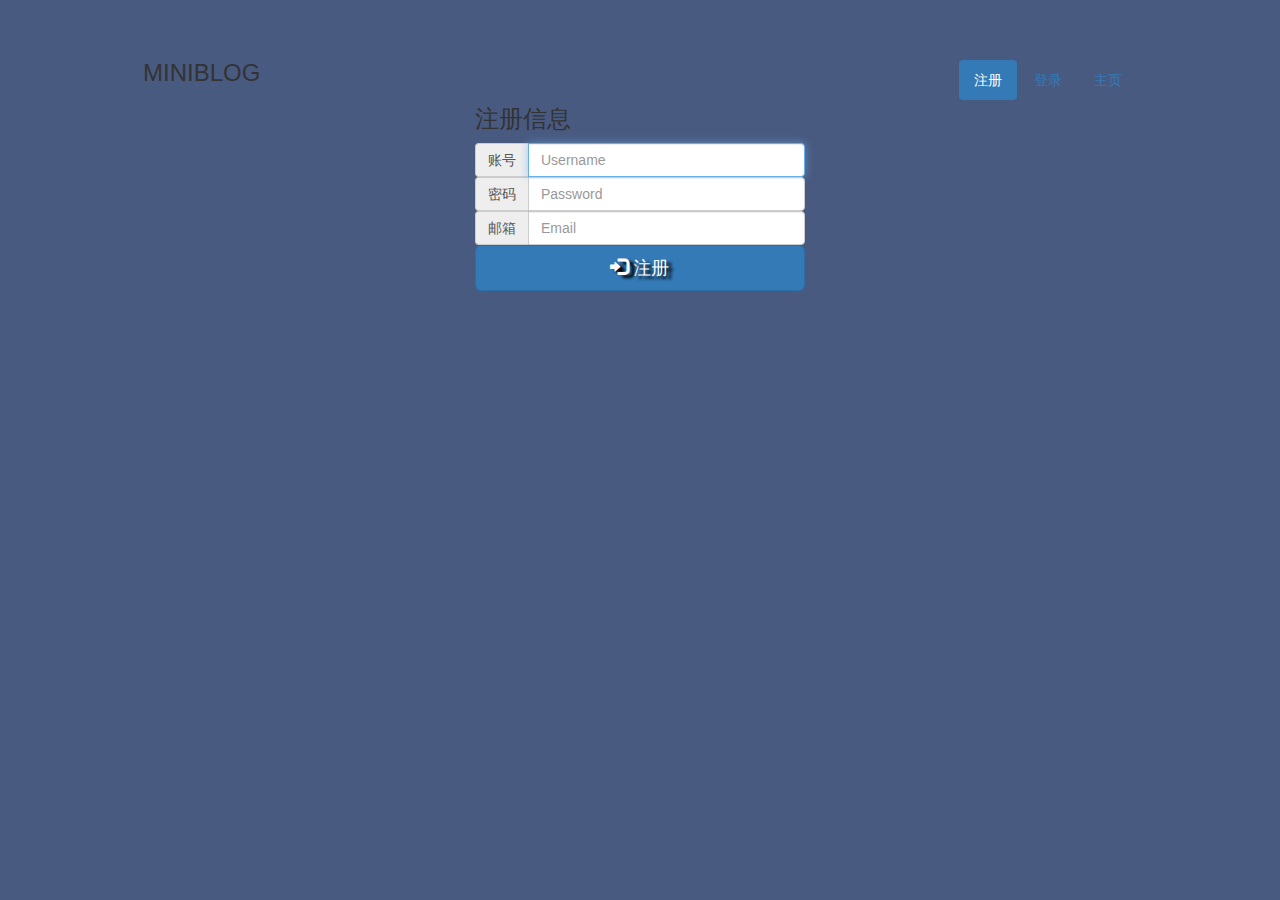
<file: WebRoot/regist.html>
<!--
<%@ page language="java" import="java.util.*" pageEncoding="UTF-8"%>
<%
String path = request.getContextPath();
String basePath = request.getScheme()+"://"+request.getServerName()+":"+request.getServerPort()+path+"/";
%>
-->
<!DOCTYPE HTML PUBLIC "-//W3C//DTD HTML 4.01 Transitional//EN">
<html>
  <head>
    <!--
    <base href="<%=basePath%>">
    -->

    <meta charset="UTF-8">
    <link rel="icon" href="assets/img/favicon.ico">
    <title>miniblog-regist</title>
  	<meta http-equiv="pragma" content="no-cache">
  	<meta http-equiv="cache-control" content="no-cache">
  	<meta http-equiv="expires" content="0">    
  	<meta http-equiv="keywords" content="keyword1,keyword2,keyword3">
  	<meta http-equiv="description" content="This is my page">
  	<!--
  	<link rel="stylesheet" type="text/css" href="styles.css">
  	-->
  	<meta http-equiv="X-UA-Compatible" content="IE=edge">
    <meta name="viewport" content="width=device-width, initial-scale=1">
    <link rel="stylesheet" href="assets/libs/bootstrap/css/bootstrap.min.css">
  	<link rel="stylesheet" href="assets/css/regist.css">
  </head>
  
  <body>

    <div class="container">

      <div class="header">
        <ul class="nav nav-pills pull-right" role="tablist">
          <li role="presentation" class="active"><a href="#">注册</a></li>
          <li role="presentation"><a href="login.html">登录</a></li>
          <li role="presentation"><a href="index.html">主页</a></li>
        </ul>
        <h3>MINIBLOG</h3>
      </div>

      <form class="form-signin" role="form" action="">

        <h3 class="form-signin-heading">注册信息</h3>

        <div class="input-group">
          <span class="input-group-addon">账号</span>
          <input type="text" class="form-control" placeholder="Username" required autofocus>
        </div>

        <div class="input-group">
          <span class="input-group-addon">密码</span>
          <input type="password" class="form-control" placeholder="Password" required>
        </div>

        <div class="input-group">
          <span class="input-group-addon">邮箱</span>
          <input type="email" class="form-control" placeholder="Email" required>
        </div>

        <button class="btn btn-lg btn-primary btn-block" type="submit"><span class="glyphicon glyphicon-log-in"></span> 注册</button>
      </form>

    </div> <!-- /container -->

    <script src="assets/libs/jquery/dist/jquery.min.js"></script>
  	<script src="assets/libs/bootstrap/js/bootstrap.min.js"></script>
  </body>
</html>
</file>
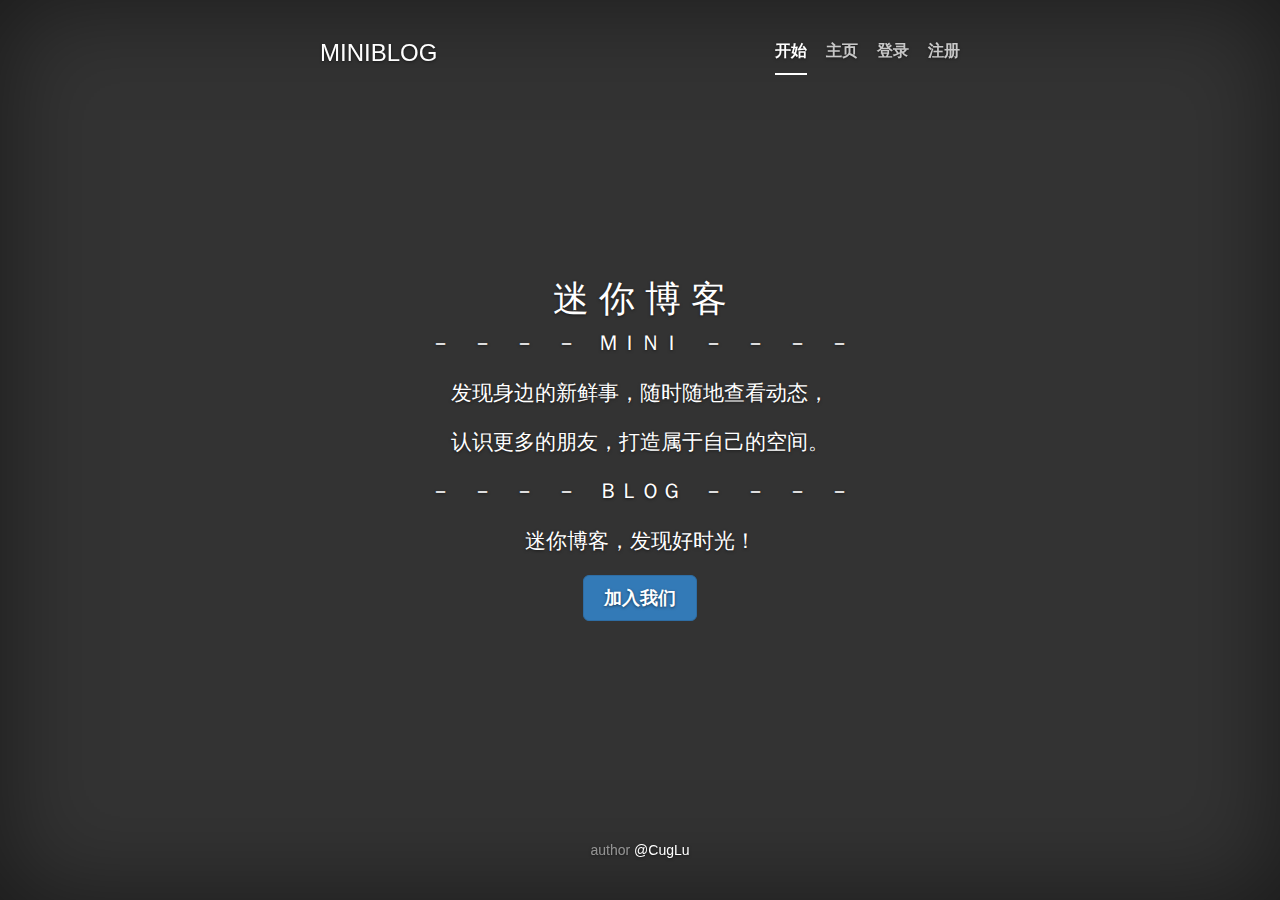
<file: WebRoot/welcome.html>
<!--
<%@ page language="java" import="java.util.*" pageEncoding="UTF-8"%>
<%
String path = request.getContextPath();
String basePath = request.getScheme()+"://"+request.getServerName()+":"+request.getServerPort()+path+"/";
%>
-->
<!DOCTYPE HTML PUBLIC "-//W3C//DTD HTML 4.01 Transitional//EN">
<html>
  <head>
  <!--
    <base href="<%=basePath%>">
  -->
    <meta charset="UTF-8">
    <link rel="icon" href="assets/img/favicon.ico">
    <title>miniblog-welcome</title>
  	<meta http-equiv="pragma" content="no-cache">
  	<meta http-equiv="cache-control" content="no-cache">
  	<meta http-equiv="expires" content="0">    
  	<meta http-equiv="keywords" content="keyword1,keyword2,keyword3">
  	<meta http-equiv="description" content="This is my page">
  	<!--
  	<link rel="stylesheet" type="text/css" href="styles.css">
  	-->
  	<meta http-equiv="X-UA-Compatible" content="IE=edge">
    <meta name="viewport" content="width=device-width, initial-scale=1">
    <link rel="stylesheet" href="assets/libs/bootstrap/css/bootstrap.min.css">
  	<link rel="stylesheet" href="assets/css/cover.css">
  </head>
  
  <body>
    <div class="site-wrapper">
      <div class="site-wrapper-inner">
        <div class="cover-container">

          <div class="masthead clearfix">
            <div class="inner">
              <h3 class="masthead-brand">MINIBLOG</h3>
                <ul class="nav masthead-nav">
                  <li class="active"><a href="">开始</a></li>
                  <li><a href="index.html">主页</a></li>
                  <li><a href="login.html">登录</a></li>
                  <li><a href="regist.html">注册</a></li>
                </ul>
            </div>
          </div>

          <div class="inner cover">
            <h1 class="cover-heading">迷 你 博 客</h1>
            <p class="lead"> －　－　－　－　ＭＩＮＩ　－　－　－　－</p>
            <p class="lead">发现身边的新鲜事，随时随地查看动态，</p>
            <p class="lead">认识更多的朋友，打造属于自己的空间。</p>
            <p class="lead"> －　－　－　－　ＢＬＯＧ　－　－　－　－</p>
            <p class="lead">迷你博客，发现好时光！</p>
            <p class="lead">
              <a href="login.html" class="btn btn-lg btn-primary">加入我们</a>
            </p>
          </div>

          <div class="mastfoot">
            <div class="inner">
              <p>author <a href="https://github.com/CugLu">@CugLu</a></p>
            </div>
          </div>

        </div>
      </div>
    </div>

    <script src="assets/libs/jquery/dist/jquery.min.js"></script>
  	<script src="assets/libs/bootstrap/js/bootstrap.min.js"></script>
  </body>
</html>
</file>
<file: WebRoot/assets/css/index.css>
body{
	background-color: #ebebeb;
}

.header{
	background-image: url(../img/lun.jpg);
	text-align: center;
	color: black;
}

.main-navigation {
	padding: 0;
}

#example-navbar-collapse{
	width: 400px;
	margin:0 auto;
}

.icon {
	float: right !important;
}

.icon img {
	float: left;
	padding: 0;
	height: 30px;
	margin-top: 10px;
}

.icon a{
	float: left;
}

.right-1,
.right-2,
.right-3{
	margin-bottom: 30px;
	background-color: #ffffff;
}

.list-group,
.table{
	margin-bottom :0px;
}

.left{
	margin-right: 30px;
}

.page-header,
.content{
	background-color: #ffffff;
}

.page-header{
	margin-top: 0;
	text-align: center;
}

.foot{
	color: white;
	text-align: center;
}

.page{
	text-align: center;
}

.dropdown-menu li,
.dropdown-menu li a{
	width: 100%;
}

.content:hover {
	//margin-bottom: 10px;
	background: #ebebff;
	cursor: pointer;
}
</file>
<file: WebRoot/assets/css/find.css>
body{
	padding-top: 20px;
	padding-bottom: 20px;
	background-color: #C0C0C0;
}

.container{
	width: 80%;
}

.form-group{
	//padding: 0;
}

img{
	height: 50px;
}

.content_in{
	text-align: center;
}

.content_in div:hover{
	background: white;
	cursor: pointer;
}

.content_in p{
	margin-bottom: 0px;
}

.page{
	text-align: center;
}

.foot{
	color: black;
	text-align: center;
}

.foot a{
	color: black;
}
</file>
<file: WebRoot/assets/css/friend.css>
﻿body{
	background-color: #C0C0C0;
}

.container{
	width: 70%;
	padding: 0px;
}

img{
	height: 50px;
}

.panel-body{
	text-align: center;
}

.foot{
	color: black;
	text-align: center;
}

.foot a{
	color: black;
}

.col-md-2:hover,
.col-sm-3:hover,
.col-xs-6:hover{
	background: #C0C0C0;
	cursor: pointer;
}

.col-md-2 p,
.col-sm-3 p,
.col-xs-6 p{
	margin-bottom: 0px;
}

.mycons{
	padding-top: 20px;
}

.panel-info{
	margin-bottom: 0px;
}
</file>
<file: WebRoot/assets/css/login.css>
body{
	padding-top: 40px;
	padding-bottom: 40px;
	background-color: #495A80;
}

.form-signin{
	max-width: 330px;
	padding-top: 100px;
	margin: 0 auto;
}

.input-group{
	margin-bottom: 20px;
}

.form-signin-heading{
	margin-bottom: 20px;
}

.container img{
	float: left;
	height: 60px;
}

.header {
  border-bottom: 2px solid #e5e5e5;
}

.header h3 {
  padding-bottom: 19px;
  margin-top: 0;
  margin-bottom: 0;
  line-height: 40px;
}
</file>
<file: WebRoot/assets/css/myinfo.css>
/*
 * Base structure
 */

/* Move down content because we have a fixed navbar that is 50px tall */
body {
  padding-top: 50px;
}


/*
 * Global add-ons
 */

.sub-header {
  padding-bottom: 10px;
  border-bottom: 1px solid #eee;
}

/*
 * Top navigation
 * Hide default border to remove 1px line.
 */
.navbar-fixed-top {
  border: 0;
}

/*
 * Sidebar
 */

/* Hide for mobile, show later */
.sidebar {
  display: none;
}
@media (min-width: 768px) {
  .sidebar {
    position: fixed;
    top: 51px;
    bottom: 0;
    left: 0;
    z-index: 1000;
    display: block;
    padding: 20px;
    overflow-x: hidden;
    overflow-y: auto; /* Scrollable contents if viewport is shorter than content. */
    background-color: #f5f5f5;
    border-right: 1px solid #eee;
  }
}

/* Sidebar navigation */
.nav-sidebar {
  margin-right: -21px; /* 20px padding + 1px border */
  margin-bottom: 20px;
  margin-left: -20px;
}
.nav-sidebar > li > a {
  padding-right: 20px;
  padding-left: 20px;
}
.nav-sidebar > .active > a,
.nav-sidebar > .active > a:hover,
.nav-sidebar > .active > a:focus {
  color: #fff;
  background-color: #428bca;
}


/*
 * Main content
 */

.main {
  padding: 20px;
}
@media (min-width: 768px) {
  .main {
    padding-right: 40px;
    padding-left: 40px;
  }
}
.main .page-header {
  margin-top: 0;
}


/*
 * Placeholder dashboard ideas
 */

.placeholders {
  margin-bottom: 30px;
  text-align: center;
}
.placeholders h4 {
  margin-bottom: 0;
}
.placeholder {
  margin-bottom: 20px;
}
.placeholder img {
  display: inline-block;
  border-radius: 50%;
}
</file>
<file: WebRoot/assets/css/myroom.css>
﻿body{
	background-image: url("../img/myroom.jpg");
	background-repeat: no-repeat;
	background-attachment: fixed;
}

.container{
	width: 80%;
}

.header{
	background-image: url(../img/room_header.jpg);
	text-align: center;
	color: #C0C0C0;
}

.header img{
	height: 50px;
}

.content:hover {
	//margin-bottom: 10px;
	background: #C0C0C0;
	cursor: pointer;
}

.content{
	background-color: #ebebeb;
}

.page{
	text-align: center;
}

.nav-tabs{
	width: 180px;
	margin:0 auto;
}

.mynav{
	text-align: center;
}

.foot{
	color: #C0C0C0;
	text-align: center;
}

.foot a{
	color: #C0C0C0;
}

.nav-tabs li{
	padding: 0px;
}

.nav-tabs a{
	color: #C0C0C0;
}

.nav-tabs:hover a{
	color: #333;
}
</file>
<file: WebRoot/assets/css/post.css>
﻿body{
	background-color:#C0C0C0;
}

.up{
	width: 80%;
	
}

.middle{
	width:80%;
}

.middle{
	border-left:1px solid white;
	border-right:1px solid white;
}

.down{
	width:80%;
}

.header{
	background-image: url(../img/lun.jpg);
	text-align: center;
	color: black;
}

.navbar-default{
	margin: 0px;
}

.media-left img{
	height: 60px;
}

.media-body img{
	max-height: 200px;
}

.commentrow{
	padding-bottom: 10px;
	padding-top: 10px;
	border-bottom:1px solid white;
}

.page{
	text-align: center;
}

.page{
	//padding: 0px;
}

.foot{
	color: black;
	text-align: center;
}

.foot a{
	color: black;
}

.post{
	border:1px solid white;
}
</file>
<file: WebRoot/assets/css/posting.css>
﻿body{
	background-color:#C0C0C0;
}

.container{
	width: 70%;
	
}

.headerimg{
	background-image: url(../img/lun.jpg);
	text-align: center;
	color: black;
}

.navbar-default{
	margin: 0px;
}

.post,
.foot{
	padding: 0px;
}

.foot{
	color: black;
	text-align: center;
}

.foot a{
	color: black;
}
</file>
<file: WebRoot/assets/css/regist.css>
body{
	padding-top: 40px;
	padding-bottom: 40px;
	background-color: #495A80;
}

.header{

}

.container{
	width:80%;
}

.content{
	//padding-top: 20px;
}

.form-signin{
	max-width: 330px;
	margin: 0 auto;
}

.btn{
	text-shadow: black 5px 3px 3px;
}
</file>
<file: WebRoot/assets/css/cover.css>
/*
 * Globals
 */

/* Links */
a,
a:focus,
a:hover {
  color: #fff;
}

/* Custom default button */
.btn-default,
.btn-default:hover,
.btn-default:focus {
  color: #333;
  text-shadow: none; /* Prevent inheritence from `body` */
  background-color: #fff;
  border: 1px solid #fff;
}


/*
 * Base structure
 */

html,
body {
  height: 100%;
  background-color: #333;
}
body {
  color: #fff;
  text-align: center;
  text-shadow: 0 1px 3px rgba(0,0,0,.5);
}

/* Extra markup and styles for table-esque vertical and horizontal centering */
.site-wrapper {
  display: table;
  width: 100%;
  height: 100%; /* For at least Firefox */
  min-height: 100%;
  -webkit-box-shadow: inset 0 0 100px rgba(0,0,0,.5);
          box-shadow: inset 0 0 100px rgba(0,0,0,.5);
}
.site-wrapper-inner {
  display: table-cell;
  vertical-align: top;
}
.cover-container {
  margin-right: auto;
  margin-left: auto;
}

/* Padding for spacing */
.inner {
  padding: 30px;
}


/*
 * Header
 */
.masthead-brand {
  margin-top: 10px;
  margin-bottom: 10px;
}

.masthead-nav > li {
  display: inline-block;
}
.masthead-nav > li + li {
  margin-left: 15px;
}
.masthead-nav > li > a {
  padding-right: 0;
  padding-left: 0;
  font-size: 16px;
  font-weight: bold;
  color: #fff; /* IE8 proofing */
  color: rgba(255,255,255,.75);
  border-bottom: 2px solid transparent;
}
.masthead-nav > li > a:hover,
.masthead-nav > li > a:focus {
  background-color: transparent;
  border-bottom-color: #a9a9a9;
  border-bottom-color: rgba(255,255,255,.25);
}
.masthead-nav > .active > a,
.masthead-nav > .active > a:hover,
.masthead-nav > .active > a:focus {
  color: #fff;
  border-bottom-color: #fff;
}

@media (min-width: 768px) {
  .masthead-brand {
    float: left;
  }
  .masthead-nav {
    float: right;
  }
}


/*
 * Cover
 */

.cover {
  padding: 0 20px;
}
.cover .btn-lg {
  padding: 10px 20px;
  font-weight: bold;
}


/*
 * Footer
 */

.mastfoot {
  color: #999; /* IE8 proofing */
  color: rgba(255,255,255,.5);
}


/*
 * Affix and center
 */

@media (min-width: 768px) {
  /* Pull out the header and footer */
  .masthead {
    position: fixed;
    top: 0;
  }
  .mastfoot {
    position: fixed;
    bottom: 0;
  }
  /* Start the vertical centering */
  .site-wrapper-inner {
    vertical-align: middle;
  }
  /* Handle the widths */
  .masthead,
  .mastfoot,
  .cover-container {
    width: 100%; /* Must be percentage or pixels for horizontal alignment */
  }
}

@media (min-width: 992px) {
  .masthead,
  .mastfoot,
  .cover-container {
    width: 700px;
  }
}
</file>
